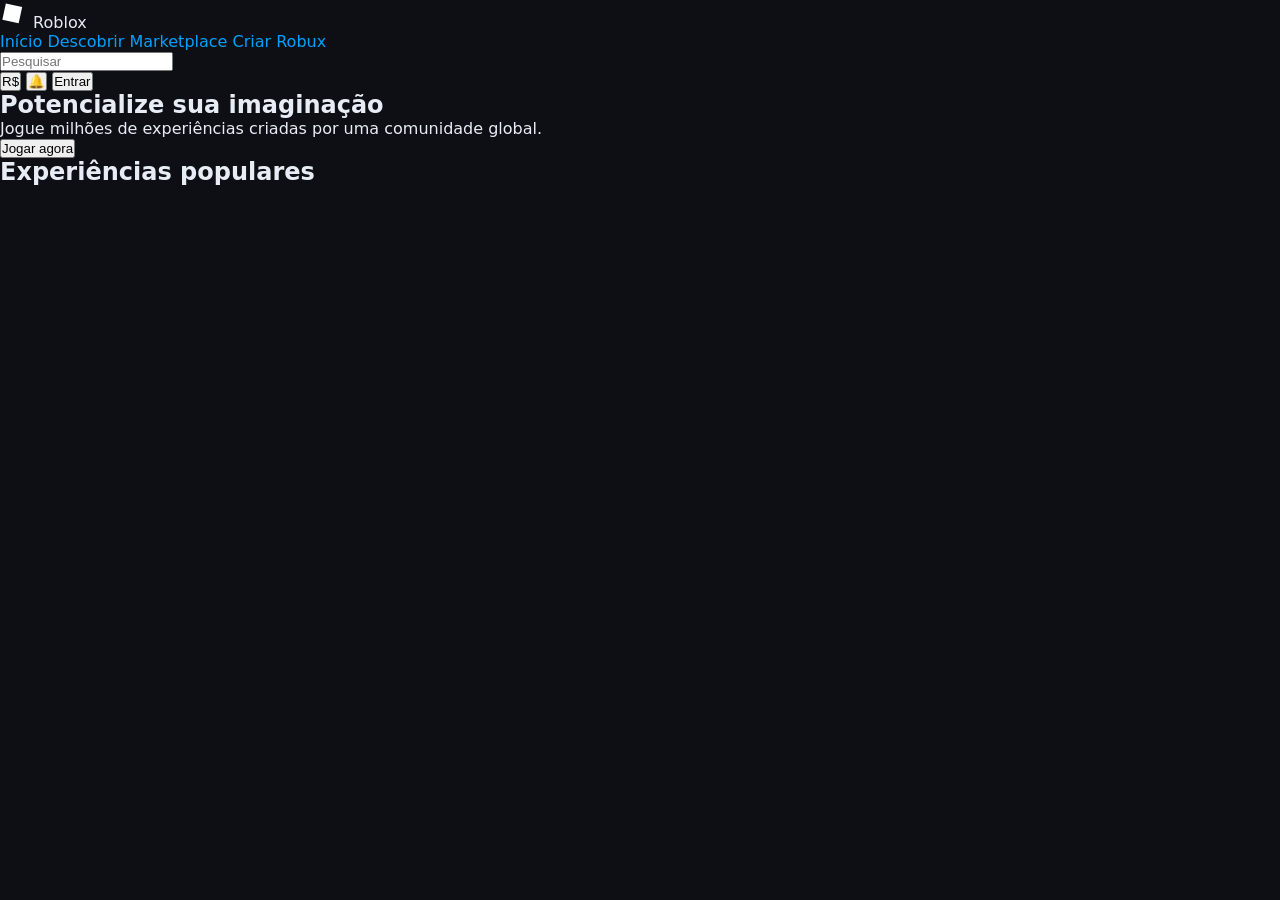
<file: index.html>
<!DOCTYPE html>
<html lang="pt-BR">
<head>
<meta charset="UTF-8">
<meta name="viewport" content="width=device-width, initial-scale=1.0">
<title>Roblox</title>
<link rel="stylesheet" href="assets/style.css">
</head>
<body>
<header class="rbx-nav">
  <div class="rbx-logo">
    <svg viewBox="0 0 24 24" width="28" height="28"><path fill="#fff" d="M5 3l14 3-3 14-14-3z"/></svg>
    <span>Roblox</span>
  </div>
  <nav class="rbx-links">
    <a href="index.html" class="active">Início</a>
    <a href="#">Descobrir</a>
    <a href="#">Marketplace</a>
    <a href="#">Criar</a>
    <a href="#">Robux</a>
  </nav>
  <div class="rbx-search"><input placeholder="Pesquisar"></div>
  <div class="rbx-actions">
    <button class="icon-btn" title="Robux">R$</button>
    <button class="icon-btn" title="Notificações">🔔</button>
    <button id="loginOpen" class="rbx-login">Entrar</button>
  </div>
</header>

<main class="rbx-main">
  <section class="rbx-hero">
    <div class="hero-card">
      <h1>Potencialize sua imaginação</h1>
      <p>Jogue milhões de experiências criadas por uma comunidade global.</p>
      <button id="playNow" class="rbx-btn primary">Jogar agora</button>
    </div>
  </section>

  <section class="rbx-section">
    <h2>Experiências populares</h2>
    <div class="rbx-grid" id="gameGrid"></div>
  </section>
</main>

<!-- LOGIN -->
<div class="modal" id="loginModal">
  <div class="modal-box">
    <span class="close" data-close>&times;</span>
    <h3>Entrar</h3>
    <form id="loginForm">
      <input type="text" name="username" placeholder="Nome de usuário/e-mail/telefone" required>
      <input type="password" name="password" placeholder="Senha" required>
      <button type="submit" class="rbx-btn primary full">Entrar</button>
    </form>
    <a href="#" id="noPassLink" class="rbx-link">Entrar sem senha</a>
  </div>
</div>

<!-- SEM SENHA -->
<div class="modal" id="noPassModal">
  <div class="modal-box">
    <span class="close" data-close>&times;</span>
    <h3>Entrar sem senha</h3>
    <p class="muted">Informe seu e-mail ou nome de usuário para receber um código.</p>
    <form id="noPassForm">
      <input type="text" name="username" placeholder="Nome de usuário/e-mail" required>
      <input type="text" name="code" placeholder="Código de 6 dígitos" maxlength="6">
      <button type="submit" class="rbx-btn primary full">Continuar</button>
    </form>
  </div>
</div>

<!-- ROBUX -->
<div class="modal" id="robuxModal">
  <div class="modal-box">
    <span class="close" data-close>&times;</span>
    <h3>Comprar Robux</h3>
    <div class="robux-grid">
      <div class="robux-card" data-amount="400" data-price="4.99"><strong>400</strong><span>$4.99</span></div>
      <div class="robux-card" data-amount="800" data-price="9.99"><strong>800</strong><span>$9.99</span></div>
      <div class="robux-card" data-amount="1700" data-price="19.99"><strong>1.700</strong><span>$19.99</span></div>
      <div class="robux-card" data-amount="4500" data-price="49.99"><strong>4.500</strong><span>$49.99</span></div>
    </div>
    <form id="payForm" class="hidden">
      <input type="text" name="card" placeholder="Número do cartão" maxlength="19">
      <input type="text" name="exp" placeholder="MM/AA" maxlength="5">
      <input type="text" name="cvc" placeholder="CVC" maxlength="4">
      <input type="text" name="zip" placeholder="CEP" maxlength="10">
      <button type="submit" class="rbx-btn primary full">Comprar</button>
    </form>
  </div>
</div>

<script src="assets/app.js"></script>
</body>
</html>
</file>
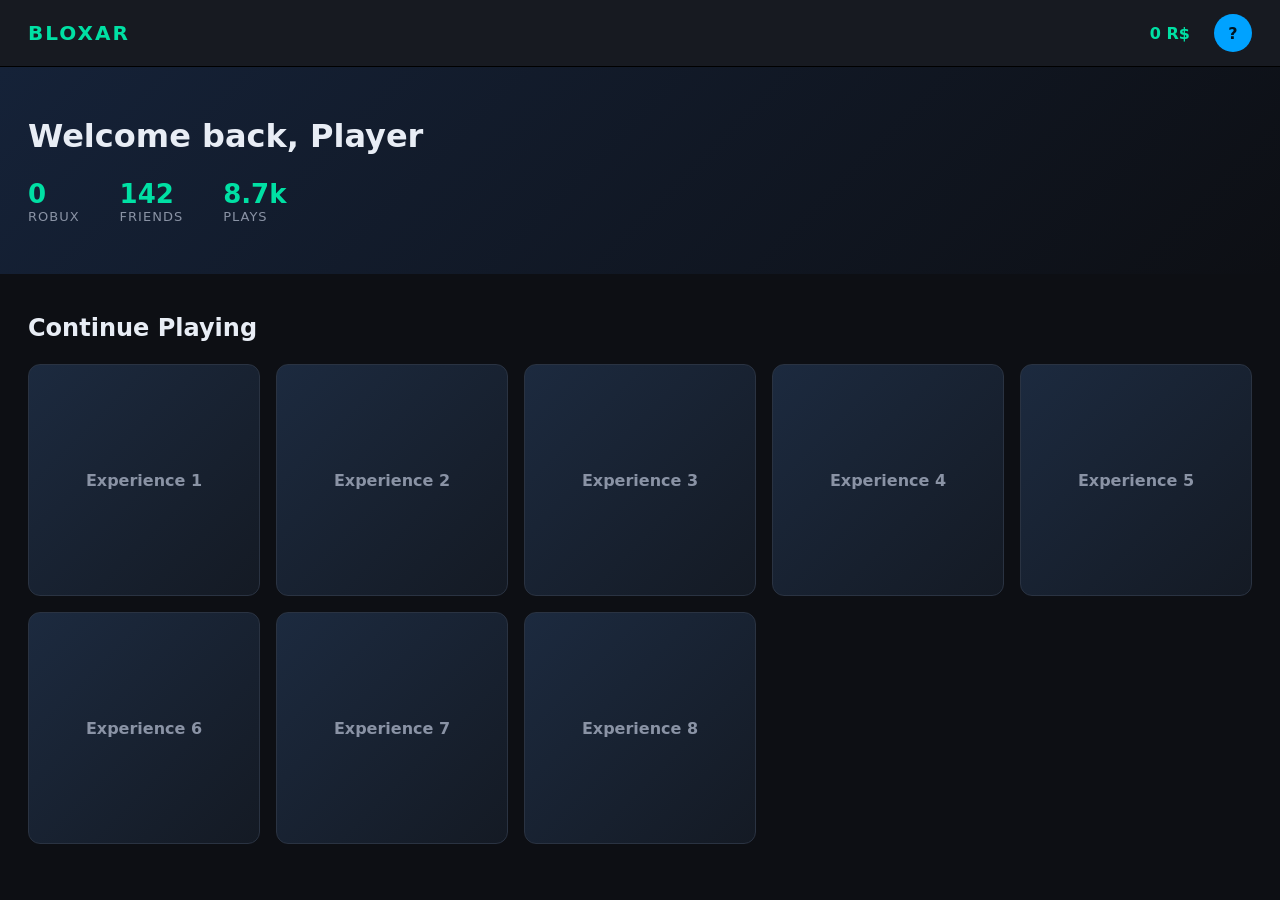
<file: dashboard.html>
<!DOCTYPE html>
<html lang="en">
<head>
<meta charset="UTF-8">
<meta name="viewport" content="width=device-width, initial-scale=1.0">
<title>Bloxar — Home</title>
<link rel="stylesheet" href="assets/style.css">
</head>
<body>
<header class="topbar">
  <div class="logo">BLOXAR</div>
  <div class="robux-display"><span id="robuxCount">0</span> R$</div>
  <div class="avatar" id="avatar">?</div>
</header>
<section class="dash-hero">
  <h1>Welcome back, <span id="uname">Player</span></h1>
  <div class="stats">
    <div class="stat"><strong id="statRobux">0</strong><span>Robux</span></div>
    <div class="stat"><strong>142</strong><span>Friends</span></div>
    <div class="stat"><strong>8.7k</strong><span>Plays</span></div>
  </div>
</section>
<section class="games">
  <h2>Continue Playing</h2>
  <div class="grid" id="dashGrid"></div>
</section>
<script>
  // hydrate from localStorage (set by login flow)
  const s = JSON.parse(localStorage.getItem('bloxar_session') || '{}');
  if (s.username) document.getElementById('uname').textContent = s.username;
  if (s.robux !== undefined) {
    document.getElementById('robuxCount').textContent = s.robux;
    document.getElementById('statRobux').textContent = s.robux;
  }
  // simple tile grid
  const grid = document.getElementById('dashGrid');
  for (let i = 0; i < 8; i++) {
    const d = document.createElement('div');
    d.className = 'game-tile';
    d.textContent = 'Experience ' + (i + 1);
    grid.appendChild(d);
  }
</script>
</body>
</html>
</file>
<file: assets/style.css>
:root{
  --bg:#0d0f14; --panel:#171a21; --panel-2:#1f2430;
  --accent:#00a2ff; --accent-2:#00e0a4; --text:#e8edf5; --muted:#8a93a5;
  --danger:#ff5a5f;
}
*{box-sizing:border-box;margin:0;padding:0}
body{font-family:'Segoe UI',system-ui,Arial,sans-serif;background:var(--bg);color:var(--text);min-height:100vh}
a{color:var(--accent);text-decoration:none}
.topbar{display:flex;align-items:center;gap:24px;padding:14px 28px;background:var(--panel);border-bottom:1px solid #000;position:sticky;top:0;z-index:10}
.logo{font-weight:800;letter-spacing:2px;font-size:20px;color:var(--accent-2)}
.topbar nav{display:flex;gap:18px}
.topbar nav a{color:var(--muted);font-weight:500}
.topbar nav a:hover{color:var(--text)}
.auth{margin-left:auto;display:flex;gap:10px}
.robux-display{margin-left:auto;font-weight:700;color:var(--accent-2)}
.btn-solid{background:var(--accent);color:#001420;border:none;padding:9px 18px;border-radius:8px;font-weight:700;cursor:pointer}
.btn-solid:hover{filter:brightness(1.1)}
.btn-outline{background:transparent;color:var(--text);border:1px solid #3a4152;padding:9px 18px;border-radius:8px;cursor:pointer}
.btn-outline:hover{border-color:var(--accent)}
.big{padding:14px 34px;font-size:18px}
.full{width:100%}
.hidden{display:none!important}

.hero{padding:90px 24px;text-align:center;background:radial-gradient(circle at 50% 0%,#152238,#0d0f14 70%)}
.hero h1{font-size:48px;margin-bottom:12px}
.hero p{color:var(--muted);margin-bottom:28px;font-size:18px}

.games{padding:40px 28px}
.games h2{margin-bottom:22px;font-size:24px}
.grid{display:grid;grid-template-columns:repeat(auto-fill,minmax(200px,1fr));gap:16px}
.game-tile{aspect-ratio:1;background:linear-gradient(135deg,#1c2a3f,#141a24);border:1px solid #2a3342;border-radius:12px;display:flex;align-items:center;justify-content:center;font-weight:600;color:var(--muted);cursor:pointer;transition:.15s}
.game-tile:hover{transform:translateY(-3px);border-color:var(--accent)}

.modal{position:fixed;inset:0;background:rgba(0,0,0,.72);display:none;align-items:center;justify-content:center;z-index:100;padding:16px}
.modal.open{display:flex}
.modal-box{background:var(--panel-2);border:1px solid #2a3342;border-radius:14px;padding:30px;width:100%;max-width:380px;position:relative}
.modal-box h3{margin-bottom:18px}
.modal-box input{width:100%;padding:12px 14px;margin-bottom:12px;background:#12161e;border:1px solid #2f3948;border-radius:8px;color:var(--text);font-size:15px}
.modal-box input:focus{outline:none;border-color:var(--accent)}
.close{position:absolute;top:14px;right:18px;font-size:26px;cursor:pointer;color:var(--muted)}
.close:hover{color:var(--text)}
.muted{color:var(--muted);font-size:14px;margin-bottom:14px}
#noPassLink{display:block;margin-top:14px;font-size:14px;text-align:center}

.robux-grid{display:grid;grid-template-columns:1fr 1fr;gap:12px;margin-bottom:16px}
.robux-card{background:#12161e;border:1px solid #2f3948;border-radius:10px;padding:16px;text-align:center;cursor:pointer;display:flex;flex-direction:column;gap:6px}
.robux-card:hover{border-color:var(--accent-2)}
.robux-card strong{font-size:22px;color:var(--accent-2)}
.robux-card span{color:var(--muted);font-size:14px}
.robux-card.selected{border-color:var(--accent-2);background:#0f2a22}

.dash-hero{padding:50px 28px;background:linear-gradient(135deg,#152238,#0d0f14)}
.dash-hero h1{font-size:32px;margin-bottom:24px}
.stats{display:flex;gap:40px;flex-wrap:wrap}
.stat{display:flex;flex-direction:column}
.stat strong{font-size:26px;color:var(--accent-2)}
.stat span{color:var(--muted);font-size:13px;text-transform:uppercase;letter-spacing:1px}
.avatar{width:38px;height:38px;border-radius:50%;background:var(--accent);color:#001420;display:flex;align-items:center;justify-content:center;font-weight:700}
</file>
